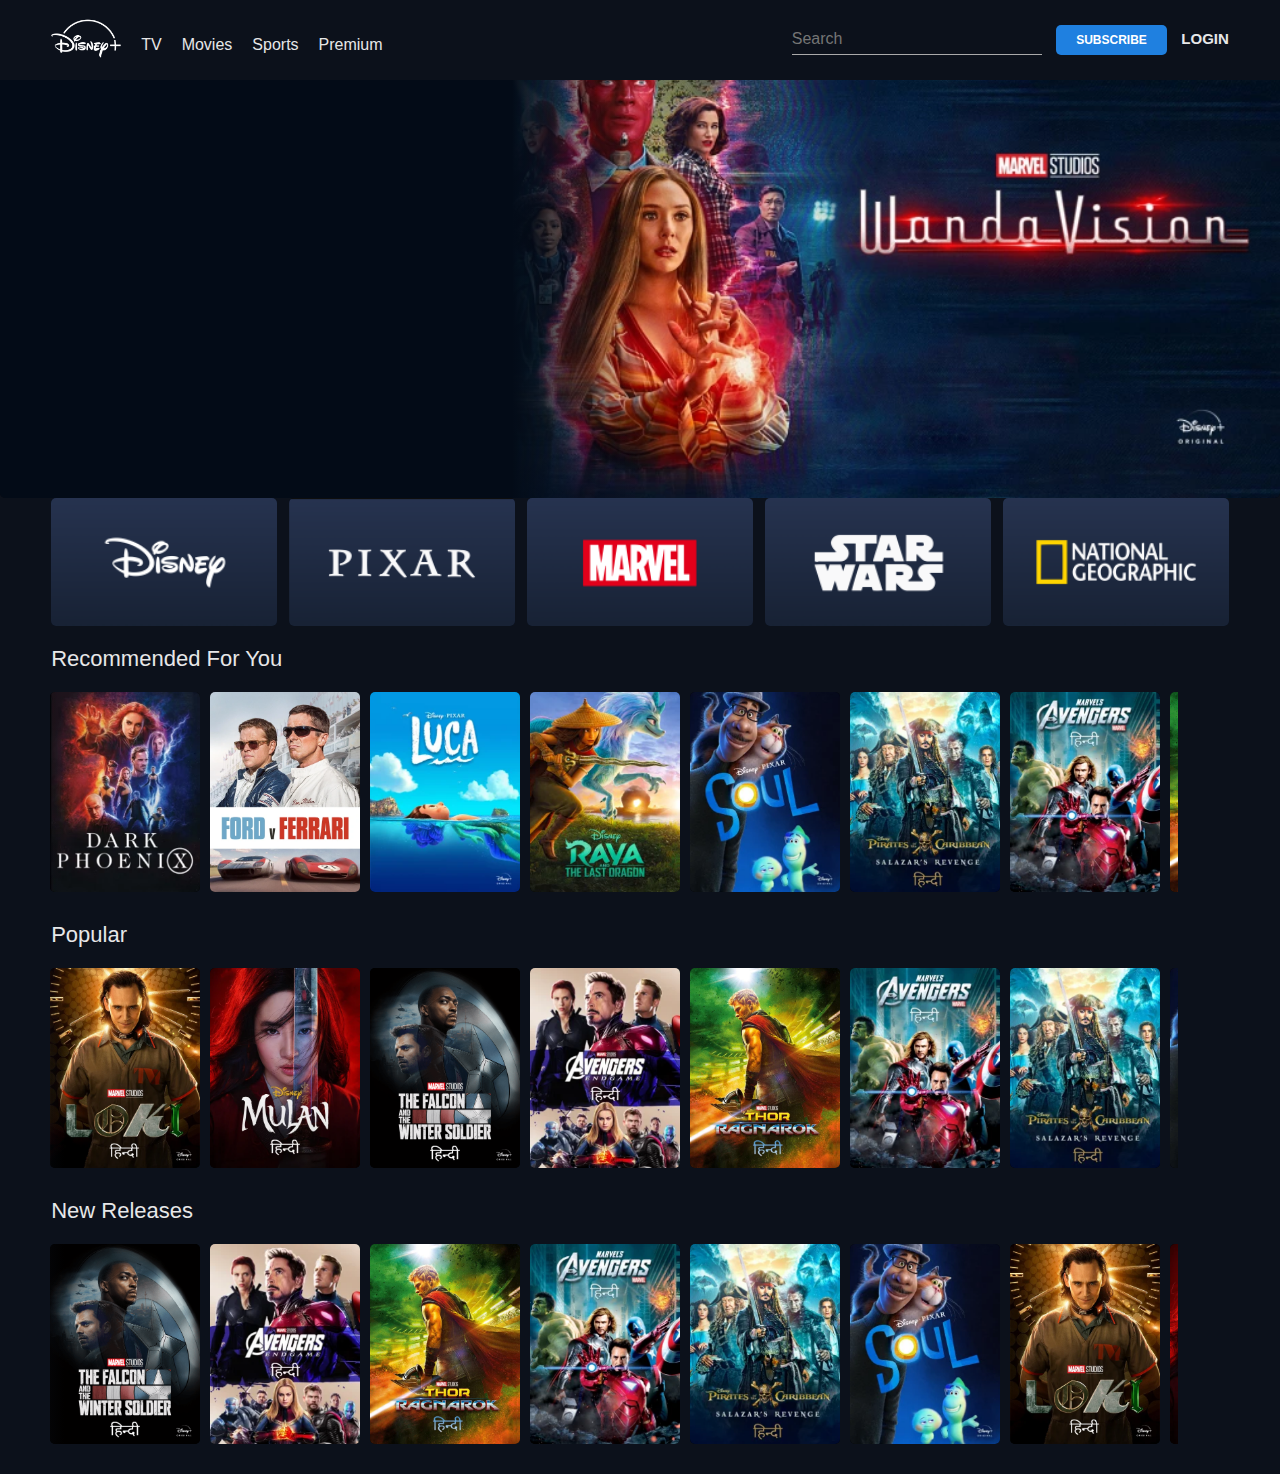
<file: index.html>
<!DOCTYPE html>
<html lang="en">
<head>
    <meta charset="UTF-8">
    <meta name="viewport" content="width=device-width, initial-scale=1.0">
    <title>Disney+</title>

    <link rel="stylesheet" href="disney+.css">
    
</head>
<body>
    
    <nav class="navbar">
        <img src="image/logo.png" class="brand-logo" alt="">
        <ul class="nav-links">
            <li class="nav-items"><a href="#">TV</a></li>
            <li class="nav-items"><a href="#">Movies</a></li>
            <li class="nav-items"><a href="#">Sports</a></li>
            <li class="nav-items"><a href="#">Premium</a></li>
        </ul>
        <div class="right-container">
            <input type="text" class="search-box" placeholder="search">
            <button class="sub-btn">subscribe</button>
            <a href="#" class="login-link">Login</a> 
        </div>
    </nav>
    <div class="caraousel-container">
        <div class="caraousel">
            <div class="slider">
                <div class="slide-content">
                </div>
                <img src="image/slider 3.PNG" alt="">
            </div>
        </div>
        <div class = "video-card-container">
            <div class="video-card">
                <img src="image/disney.PNG" class="video-card-image">
                <video src="mp4/disney.mp4" muted loop class="card-video"></video>
            </div>
            <div class="video-card">
                <img src="image/pixar.PNG" class="video-card-image">
                <video src="mp4/pixar.mp4" muted loop class="card-video"></video>
            </div>
            <div class="video-card">
                <img src="image/marvel.PNG" class="video-card-image">
                <video src="mp4/marvel.mp4" muted loop class="card-video"></video>
            </div>
            <div class="video-card">
                <img src="image/star-wars.PNG" class="video-card-image">
                <video src="mp4/star-war.mp4" muted loop class="card-video"></video>
            </div>
            <div class="video-card">
                <img src="image/geographic.PNG" class="video-card-image">
                <video src = "mp4/geographic.mp4" muted loop class="card-video"></video>
            </div>
        </div>
    </div>

    <h1 class="title">recommended for you</h1>
    <div class="movies-list">
        <button class="pre-btn"><img src="image/pre.png"></button>
        <button class="nxt-btn"><img src="image/nxt.png"></button>
        <div class="card-container">
            <div class="card">
                <img src="image/poster 12.png" class="card-img">
                <div class="card-body">
                    <h2 class="name">movie name</h2>
                    <h6 class="des">Lorem ipsum dolor sit amet consectetur</h6>
                    <button class="watchlist-btn">add to watchlist</button>   
                </div>
            </div>

            <div class="card">
                <img src="image/poster 11.png" class="card-img">
                <div class="card-body">
                    <h2 class="name">movie name</h2>
                    <h6 class="des">Lorem ipsum dolor sit amet consectetur</h6>
                    <button class="watchlist-btn">add to watchlist</button>   
                </div>
            </div>

            <div class="card">
                <img src="image/poster 10.png" class="card-img">
                <div class="card-body">
                    <h2 class="name">movie name</h2>
                    <h6 class="des">Lorem ipsum dolor sit amet consectetur</h6>
                    <button class="watchlist-btn">add to watchlist</button>   
                </div>
            </div>

            <div class="card">
                <img src="image/poster 9.png" class="card-img">
                <div class="card-body">
                    <h2 class="name">movie name</h2>
                    <h6 class="des">Lorem ipsum dolor sit amet consectetur</h6>
                    <button class="watchlist-btn">add to watchlist</button>   
                </div>
            </div>

            <div class="card">
                <img src="image/poster 8.png" class="card-img">
                <div class="card-body">
                    <h2 class="name">movie name</h2>
                    <h6 class="des">Lorem ipsum dolor sit amet consectetur</h6>
                    <button class="watchlist-btn">add to watchlist</button>   
                </div>
            </div>

            <div class="card">
                <img src="image/poster 7.png" class="card-img">
                <div class="card-body">
                    <h2 class="name">movie name</h2>
                    <h6 class="des">Lorem ipsum dolor sit amet consectetur</h6>
                    <button class="watchlist-btn">add to watchlist</button>   
                </div>
            </div>

            <div class="card">
                <img src="image/poster 6.png" class="card-img">
                <div class="card-body">
                    <h2 class="name">movie name</h2>
                    <h6 class="des">Lorem ipsum dolor sit amet consectetur</h6>
                    <button class="watchlist-btn">add to watchlist</button>   
                </div>
            </div>

            <div class="card">
                <img src="image/poster 5.png" class="card-img">
                <div class="card-body">
                    <h2 class="name">movie name</h2>
                    <h6 class="des">Lorem ipsum dolor sit amet consectetur</h6>
                    <button class="watchlist-btn">add to watchlist</button>   
                </div>
            </div>

            <div class="card">
                <img src="image/poster 4.png" class="card-img">
                <div class="card-body">
                    <h2 class="name">movie name</h2>
                    <h6 class="des">Lorem ipsum dolor sit amet consectetur</h6>
                    <button class="watchlist-btn">add to watchlist</button>   
                </div>
            </div>

            <div class="card">
                <img src="image/poster 3.png" class="card-img">
                <div class="card-body">
                    <h2 class="name">movie name</h2>
                    <h6 class="des">Lorem ipsum dolor sit amet consectetur</h6>
                    <button class="watchlist-btn">add to watchlist</button>   
                </div>
            </div>

            <div class="card">
                <img src="image/poster 2.png" class="card-img">
                <div class="card-body">
                    <h2 class="name">movie name</h2>
                    <h6 class="des">Lorem ipsum dolor sit amet consectetur</h6>
                    <button class="watchlist-btn">add to watchlist</button>   
                </div>
            </div>

            <div class="card">
                <img src="image/poster 1.png" class="card-img">
                <div class="card-body">
                    <h2 class="name">movie name</h2>
                    <h6 class="des">Lorem ipsum dolor sit amet consectetur</h6>
                    <button class="watchlist-btn">add to watchlist</button>   
                </div>
            </div>
        </div>
    </div>

    <h1 class="title">popular</h1>
    <div class="movies-list">
        <button class="pre-btn"><img src="image/pre.png"></button>
        <button class="nxt-btn"><img src="image/nxt.png"></button>
        <div class="card-container">
            <div class="card">
                <img src="image/poster 1.png" class="card-img">
                <div class="card-body">
                    <h2 class="name">movie name</h2>
                    <h6 class="des">Lorem ipsum dolor sit amet consectetur</h6>
                    <button class="watchlist-btn">add to watchlist</button>   
                </div>
            </div>

            <div class="card">
                <img src="image/poster 2.png" class="card-img">
                <div class="card-body">
                    <h2 class="name">movie name</h2>
                    <h6 class="des">Lorem ipsum dolor sit amet consectetur</h6>
                    <button class="watchlist-btn">add to watchlist</button>   
                </div>
            </div>

            <div class="card">
                <img src="image/poster 3.png" class="card-img">
                <div class="card-body">
                    <h2 class="name">movie name</h2>
                    <h6 class="des">Lorem ipsum dolor sit amet consectetur</h6>
                    <button class="watchlist-btn">add to watchlist</button>   
                </div>
            </div>

            <div class="card">
                <img src="image/poster 4.png" class="card-img">
                <div class="card-body">
                    <h2 class="name">movie name</h2>
                    <h6 class="des">Lorem ipsum dolor sit amet consectetur</h6>
                    <button class="watchlist-btn">add to watchlist</button>   
                </div>
            </div>

            <div class="card">
                <img src="image/poster 5.png" class="card-img">
                <div class="card-body">
                    <h2 class="name">movie name</h2>
                    <h6 class="des">Lorem ipsum dolor sit amet consectetur</h6>
                    <button class="watchlist-btn">add to watchlist</button>   
                </div>
            </div>

            <div class="card">
                <img src="image/poster 6.png" class="card-img">
                <div class="card-body">
                    <h2 class="name">movie name</h2>
                    <h6 class="des">Lorem ipsum dolor sit amet consectetur</h6>
                    <button class="watchlist-btn">add to watchlist</button>   
                </div>
            </div>

            <div class="card">
                <img src="image/poster 7.png" class="card-img">
                <div class="card-body">
                    <h2 class="name">movie name</h2>
                    <h6 class="des">Lorem ipsum dolor sit amet consectetur</h6>
                    <button class="watchlist-btn">add to watchlist</button>   
                </div>
            </div>

            <div class="card">
                <img src="image/poster 8.png" class="card-img">
                <div class="card-body">
                    <h2 class="name">movie name</h2>
                    <h6 class="des">Lorem ipsum dolor sit amet consectetur</h6>
                    <button class="watchlist-btn">add to watchlist</button>   
                </div>
            </div>

            <div class="card">
                <img src="image/poster 9.png" class="card-img">
                <div class="card-body">
                    <h2 class="name">movie name</h2>
                    <h6 class="des">Lorem ipsum dolor sit amet consectetur</h6>
                    <button class="watchlist-btn">add to watchlist</button>   
                </div>
            </div>

            <div class="card">
                <img src="image/poster 10.png" class="card-img">
                <div class="card-body">
                    <h2 class="name">movie name</h2>
                    <h6 class="des">Lorem ipsum dolor sit amet consectetur</h6>
                    <button class="watchlist-btn">add to watchlist</button>   
                </div>
            </div>

            <div class="card">
                <img src="image/poster 11.png" class="card-img">
                <div class="card-body">
                    <h2 class="name">movie name</h2>
                    <h6 class="des">Lorem ipsum dolor sit amet consectetur</h6>
                    <button class="watchlist-btn">add to watchlist</button>   
                </div>
            </div>

            <div class="card">
                <img src="image/poster 12.png" class="card-img">
                <div class="card-body">
                    <h2 class="name">movie name</h2>
                    <h6 class="des">Lorem ipsum dolor sit amet consectetur</h6>
                    <button class="watchlist-btn">add to watchlist</button>   
                </div>
            </div>

            <div class="card">
                <img src="image/poster 2.png" class="card-img">
                <div class="card-body">
                    <h2 class="name">movie name</h2>
                    <h6 class="des">Lorem ipsum dolor sit amet consectetur</h6>
                    <button class="watchlist-btn">add to watchlist</button>   
                </div>
            </div>

            <div class="card">
                <img src="image/poster 3.png" class="card-img">
                <div class="card-body">
                    <h2 class="name">movie name</h2>
                    <h6 class="des">Lorem ipsum dolor sit amet consectetur</h6>
                    <button class="watchlist-btn">add to watchlist</button>   
                </div>
            </div>

            <div class="card">
                <img src="image/poster 4.png" class="card-img">
                <div class="card-body">
                    <h2 class="name">movie name</h2>
                    <h6 class="des">Lorem ipsum dolor sit amet consectetur</h6>
                    <button class="watchlist-btn">add to watchlist</button>   
                </div>
            </div>

            <div class="card">
                <img src="image/poster 5.png" class="card-img">
                <div class="card-body">
                    <h2 class="name">movie name</h2>
                    <h6 class="des">Lorem ipsum dolor sit amet consectetur</h6>
                    <button class="watchlist-btn">add to watchlist</button>   
                </div>
            </div>

            <div class="card">
                <img src="image/poster 6.png" class="card-img">
                <div class="card-body">
                    <h2 class="name">movie name</h2>
                    <h6 class="des">Lorem ipsum dolor sit amet consectetur</h6>
                    <button class="watchlist-btn">add to watchlist</button>   
                </div>
            </div>

            <div class="card">
                <img src="image/poster 7.png" class="card-img">
                <div class="card-body">
                    <h2 class="name">movie name</h2>
                    <h6 class="des">Lorem ipsum dolor sit amet consectetur</h6>
                    <button class="watchlist-btn">add to watchlist</button>   
                </div>
            </div>

            <div class="card">
                <img src="image/poster 8.png" class="card-img">
                <div class="card-body">
                    <h2 class="name">movie name</h2>
                    <h6 class="des">Lorem ipsum dolor sit amet consectetur</h6>
                    <button class="watchlist-btn">add to watchlist</button>   
                </div>
            </div>

            <div class="card">
                <img src="image/poster 9.png" class="card-img">
                <div class="card-body">
                    <h2 class="name">movie name</h2>
                    <h6 class="des">Lorem ipsum dolor sit amet consectetur</h6>
                    <button class="watchlist-btn">add to watchlist</button>   
                </div>
            </div>

            <div class="card">
                <img src="image/poster 10.png" class="card-img">
                <div class="card-body">
                    <h2 class="name">movie name</h2>
                    <h6 class="des">Lorem ipsum dolor sit amet consectetur</h6>
                    <button class="watchlist-btn">add to watchlist</button>   
                </div>
            </div>

            <div class="card">
                <img src="image/poster 11.png" class="card-img">
                <div class="card-body">
                    <h2 class="name">movie name</h2>
                    <h6 class="des">Lorem ipsum dolor sit amet consectetur</h6>
                    <button class="watchlist-btn">add to watchlist</button>   
                </div>
            </div>

            <div class="card">
                <img src="image/poster 12.png" class="card-img">
                <div class="card-body">
                    <h2 class="name">movie name</h2>
                    <h6 class="des">Lorem ipsum dolor sit amet consectetur</h6>
                    <button class="watchlist-btn">add to watchlist</button>   
                </div>
            </div>
        </div>
    </div>

    <h1 class="title">new releases</h1>
    <div class="movies-list">
        <button class="pre-btn"><img src="image/pre.png"></button>
        <button class="nxt-btn"><img src="image/nxt.png"></button>
        <div class="card-container">
            <div class="card">
                <img src="image/poster 3.png" class="card-img">
                <div class="card-body">
                    <h2 class="name">movie name</h2>
                    <h6 class="des">Lorem ipsum dolor sit amet consectetur</h6>
                    <button class="watchlist-btn">add to watchlist</button>   
                </div>
            </div>

            <div class="card">
                <img src="image/poster 4.png" class="card-img">
                <div class="card-body">
                    <h2 class="name">movie name</h2>
                    <h6 class="des">Lorem ipsum dolor sit amet consectetur</h6>
                    <button class="watchlist-btn">add to watchlist</button>   
                </div>
            </div>

            <div class="card">
                <img src="image/poster 5.png" class="card-img">
                <div class="card-body">
                    <h2 class="name">movie name</h2>
                    <h6 class="des">Lorem ipsum dolor sit amet consectetur</h6>
                    <button class="watchlist-btn">add to watchlist</button>   
                </div>
            </div>

            <div class="card">
                <img src="image/poster 6.png" class="card-img">
                <div class="card-body">
                    <h2 class="name">movie name</h2>
                    <h6 class="des">Lorem ipsum dolor sit amet consectetur</h6>
                    <button class="watchlist-btn">add to watchlist</button>   
                </div>
            </div>

            <div class="card">
                <img src="image/poster 7.png" class="card-img">
                <div class="card-body">
                    <h2 class="name">movie name</h2>
                    <h6 class="des">Lorem ipsum dolor sit amet consectetur</h6>
                    <button class="watchlist-btn">add to watchlist</button>   
                </div>
            </div>

            <div class="card">
                <img src="image/poster 8.png" class="card-img">
                <div class="card-body">
                    <h2 class="name">movie name</h2>
                    <h6 class="des">Lorem ipsum dolor sit amet consectetur</h6>
                    <button class="watchlist-btn">add to watchlist</button>   
                </div>
            </div>

            <div class="card">
                <img src="image/poster 1.png" class="card-img">
                <div class="card-body">
                    <h2 class="name">movie name</h2>
                    <h6 class="des">Lorem ipsum dolor sit amet consectetur</h6>
                    <button class="watchlist-btn">add to watchlist</button>   
                </div>
            </div>

            <div class="card">
                <img src="image/poster 2.png" class="card-img">
                <div class="card-body">
                    <h2 class="name">movie name</h2>
                    <h6 class="des">Lorem ipsum dolor sit amet consectetur</h6>
                    <button class="watchlist-btn">add to watchlist</button>   
                </div>
            </div>

            <div class="card">
                <img src="image/poster 3.png" class="card-img">
                <div class="card-body">
                    <h2 class="name">movie name</h2>
                    <h6 class="des">Lorem ipsum dolor sit amet consectetur</h6>
                    <button class="watchlist-btn">add to watchlist</button>   
                </div>
            </div>

            <div class="card">
                <img src="image/poster 4.png" class="card-img">
                <div class="card-body">
                    <h2 class="name">movie name</h2>
                    <h6 class="des">Lorem ipsum dolor sit amet consectetur</h6>
                    <button class="watchlist-btn">add to watchlist</button>   
                </div>
            </div>

            <div class="card">
                <img src="image/poster 5.png" class="card-img">
                <div class="card-body">
                    <h2 class="name">movie name</h2>
                    <h6 class="des">Lorem ipsum dolor sit amet consectetur</h6>
                    <button class="watchlist-btn">add to watchlist</button>   
                </div>
            </div>

            <div class="card">
                <img src="image/poster 6.png" class="card-img">
                <div class="card-body">
                    <h2 class="name">movie name</h2>
                    <h6 class="des">Lorem ipsum dolor sit amet consectetur</h6>
                    <button class="watchlist-btn">add to watchlist</button>   
                </div>
            </div>

            <div class="card">
                <img src="image/poster 7.png" class="card-img">
                <div class="card-body">
                    <h2 class="name">movie name</h2>
                    <h6 class="des">Lorem ipsum dolor sit amet consectetur</h6>
                    <button class="watchlist-btn">add to watchlist</button>   
                </div>
            </div>

            <div class="card">
                <img src="image/poster 8.png" class="card-img">
                <div class="card-body">
                    <h2 class="name">movie name</h2>
                    <h6 class="des">Lorem ipsum dolor sit amet consectetur</h6>
                    <button class="watchlist-btn">add to watchlist</button>   
                </div>
            </div>

            <div class="card">
                <img src="image/poster 3.png" class="card-img">
                <div class="card-body">
                    <h2 class="name">movie name</h2>
                    <h6 class="des">Lorem ipsum dolor sit amet consectetur</h6>
                    <button class="watchlist-btn">add to watchlist</button>   
                </div>
            </div>

            <div class="card">
                <img src="image/poster 2.png" class="card-img">
                <div class="card-body">
                    <h2 class="name">movie name</h2>
                    <h6 class="des">Lorem ipsum dolor sit amet consectetur</h6>
                    <button class="watchlist-btn">add to watchlist</button>   
                </div>
            </div>

            <div class="card">
                <img src="image/poster 1.png" class="card-img">
                <div class="card-body">
                    <h2 class="name">movie name</h2>
                    <h6 class="des">Lorem ipsum dolor sit amet consectetur</h6>
                    <button class="watchlist-btn">add to watchlist</button>   
                </div>
            </div>

            <div class="card">
                <img src="image/poster 12.png" class="card-img">
                <div class="card-body">
                    <h2 class="name">movie name</h2>
                    <h6 class="des">Lorem ipsum dolor sit amet consectetur</h6>
                    <button class="watchlist-btn">add to watchlist</button>   
                </div>
            </div>

            <div class="card">
                <img src="image/poster 11.png" class="card-img">
                <div class="card-body">
                    <h2 class="name">movie name</h2>
                    <h6 class="des">Lorem ipsum dolor sit amet consectetur</h6>
                    <button class="watchlist-btn">add to watchlist</button>   
                </div>
            </div>

            <div class="card">
                <img src="image/poster 10.png" class="card-img">
                <div class="card-body">
                    <h2 class="name">movie name</h2>
                    <h6 class="des">Lorem ipsum dolor sit amet consectetur</h6>
                    <button class="watchlist-btn">add to watchlist</button>   
                </div>
            </div>

            <div class="card">
                <img src="image/poster 9.png" class="card-img">
                <div class="card-body">
                    <h2 class="name">movie name</h2>
                    <h6 class="des">Lorem ipsum dolor sit amet consectetur</h6>
                    <button class="watchlist-btn">add to watchlist</button>   
                </div>
            </div>
        </div>
    </div>
    <script src = "index.js" defer></script>

</body>
</html>
</file>
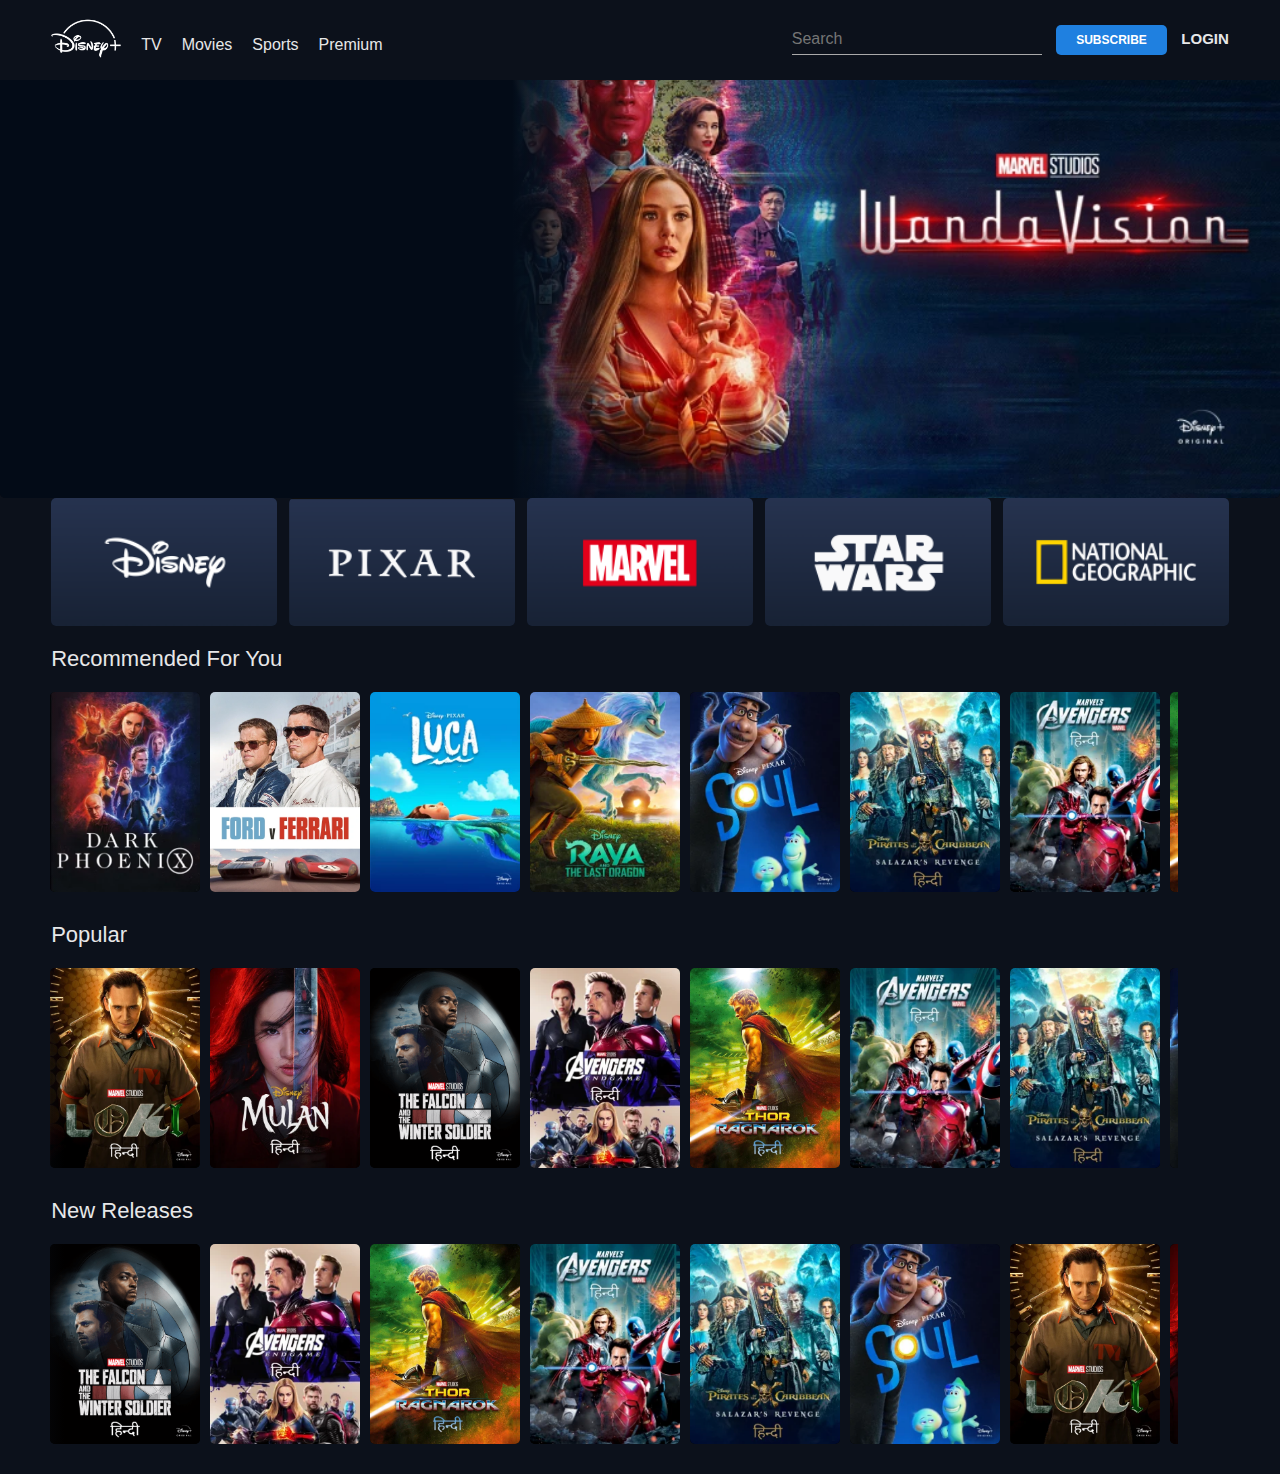
<file: disney+.html>
<!DOCTYPE html>
<html lang="en">
<head>
    <meta charset="UTF-8">
    <meta name="viewport" content="width=device-width, initial-scale=1.0">
    <title>Disney+</title>

    <link rel="stylesheet" href="disney+.css">
    
</head>
<body>
    
    <nav class="navbar">
        <img src="image/logo.png" class="brand-logo" alt="">
        <ul class="nav-links">
            <li class="nav-items"><a href="#">TV</a></li>
            <li class="nav-items"><a href="#">Movies</a></li>
            <li class="nav-items"><a href="#">Sports</a></li>
            <li class="nav-items"><a href="#">Premium</a></li>
        </ul>
        <div class="right-container">
            <input type="text" class="search-box" placeholder="search">
            <button class="sub-btn">subscribe</button>
            <a href="#" class="login-link">Login</a> 
        </div>
    </nav>
    <div class="caraousel-container">
        <div class="caraousel">
            <div class="slider">
                <div class="slide-content">
                </div>
                <img src="image/slider 3.PNG" alt="">
            </div>
        </div>
        <div class = "video-card-container">
            <div class="video-card">
                <img src="image/disney.PNG" class="video-card-image">
                <video src="mp4/disney.mp4" muted loop class="card-video"></video>
            </div>
            <div class="video-card">
                <img src="image/pixar.PNG" class="video-card-image">
                <video src="mp4/pixar.mp4" muted loop class="card-video"></video>
            </div>
            <div class="video-card">
                <img src="image/marvel.PNG" class="video-card-image">
                <video src="mp4/marvel.mp4" muted loop class="card-video"></video>
            </div>
            <div class="video-card">
                <img src="image/star-wars.PNG" class="video-card-image">
                <video src="mp4/star-war.mp4" muted loop class="card-video"></video>
            </div>
            <div class="video-card">
                <img src="image/geographic.PNG" class="video-card-image">
                <video src = "mp4/geographic.mp4" muted loop class="card-video"></video>
            </div>
        </div>
    </div>

    <h1 class="title">recommended for you</h1>
    <div class="movies-list">
        <button class="pre-btn"><img src="image/pre.png"></button>
        <button class="nxt-btn"><img src="image/nxt.png"></button>
        <div class="card-container">
            <div class="card">
                <img src="image/poster 12.png" class="card-img">
                <div class="card-body">
                    <h2 class="name">movie name</h2>
                    <h6 class="des">Lorem ipsum dolor sit amet consectetur</h6>
                    <button class="watchlist-btn">add to watchlist</button>   
                </div>
            </div>

            <div class="card">
                <img src="image/poster 11.png" class="card-img">
                <div class="card-body">
                    <h2 class="name">movie name</h2>
                    <h6 class="des">Lorem ipsum dolor sit amet consectetur</h6>
                    <button class="watchlist-btn">add to watchlist</button>   
                </div>
            </div>

            <div class="card">
                <img src="image/poster 10.png" class="card-img">
                <div class="card-body">
                    <h2 class="name">movie name</h2>
                    <h6 class="des">Lorem ipsum dolor sit amet consectetur</h6>
                    <button class="watchlist-btn">add to watchlist</button>   
                </div>
            </div>

            <div class="card">
                <img src="image/poster 9.png" class="card-img">
                <div class="card-body">
                    <h2 class="name">movie name</h2>
                    <h6 class="des">Lorem ipsum dolor sit amet consectetur</h6>
                    <button class="watchlist-btn">add to watchlist</button>   
                </div>
            </div>

            <div class="card">
                <img src="image/poster 8.png" class="card-img">
                <div class="card-body">
                    <h2 class="name">movie name</h2>
                    <h6 class="des">Lorem ipsum dolor sit amet consectetur</h6>
                    <button class="watchlist-btn">add to watchlist</button>   
                </div>
            </div>

            <div class="card">
                <img src="image/poster 7.png" class="card-img">
                <div class="card-body">
                    <h2 class="name">movie name</h2>
                    <h6 class="des">Lorem ipsum dolor sit amet consectetur</h6>
                    <button class="watchlist-btn">add to watchlist</button>   
                </div>
            </div>

            <div class="card">
                <img src="image/poster 6.png" class="card-img">
                <div class="card-body">
                    <h2 class="name">movie name</h2>
                    <h6 class="des">Lorem ipsum dolor sit amet consectetur</h6>
                    <button class="watchlist-btn">add to watchlist</button>   
                </div>
            </div>

            <div class="card">
                <img src="image/poster 5.png" class="card-img">
                <div class="card-body">
                    <h2 class="name">movie name</h2>
                    <h6 class="des">Lorem ipsum dolor sit amet consectetur</h6>
                    <button class="watchlist-btn">add to watchlist</button>   
                </div>
            </div>

            <div class="card">
                <img src="image/poster 4.png" class="card-img">
                <div class="card-body">
                    <h2 class="name">movie name</h2>
                    <h6 class="des">Lorem ipsum dolor sit amet consectetur</h6>
                    <button class="watchlist-btn">add to watchlist</button>   
                </div>
            </div>

            <div class="card">
                <img src="image/poster 3.png" class="card-img">
                <div class="card-body">
                    <h2 class="name">movie name</h2>
                    <h6 class="des">Lorem ipsum dolor sit amet consectetur</h6>
                    <button class="watchlist-btn">add to watchlist</button>   
                </div>
            </div>

            <div class="card">
                <img src="image/poster 2.png" class="card-img">
                <div class="card-body">
                    <h2 class="name">movie name</h2>
                    <h6 class="des">Lorem ipsum dolor sit amet consectetur</h6>
                    <button class="watchlist-btn">add to watchlist</button>   
                </div>
            </div>

            <div class="card">
                <img src="image/poster 1.png" class="card-img">
                <div class="card-body">
                    <h2 class="name">movie name</h2>
                    <h6 class="des">Lorem ipsum dolor sit amet consectetur</h6>
                    <button class="watchlist-btn">add to watchlist</button>   
                </div>
            </div>
        </div>
    </div>

    <h1 class="title">popular</h1>
    <div class="movies-list">
        <button class="pre-btn"><img src="image/pre.png"></button>
        <button class="nxt-btn"><img src="image/nxt.png"></button>
        <div class="card-container">
            <div class="card">
                <img src="image/poster 1.png" class="card-img">
                <div class="card-body">
                    <h2 class="name">movie name</h2>
                    <h6 class="des">Lorem ipsum dolor sit amet consectetur</h6>
                    <button class="watchlist-btn">add to watchlist</button>   
                </div>
            </div>

            <div class="card">
                <img src="image/poster 2.png" class="card-img">
                <div class="card-body">
                    <h2 class="name">movie name</h2>
                    <h6 class="des">Lorem ipsum dolor sit amet consectetur</h6>
                    <button class="watchlist-btn">add to watchlist</button>   
                </div>
            </div>

            <div class="card">
                <img src="image/poster 3.png" class="card-img">
                <div class="card-body">
                    <h2 class="name">movie name</h2>
                    <h6 class="des">Lorem ipsum dolor sit amet consectetur</h6>
                    <button class="watchlist-btn">add to watchlist</button>   
                </div>
            </div>

            <div class="card">
                <img src="image/poster 4.png" class="card-img">
                <div class="card-body">
                    <h2 class="name">movie name</h2>
                    <h6 class="des">Lorem ipsum dolor sit amet consectetur</h6>
                    <button class="watchlist-btn">add to watchlist</button>   
                </div>
            </div>

            <div class="card">
                <img src="image/poster 5.png" class="card-img">
                <div class="card-body">
                    <h2 class="name">movie name</h2>
                    <h6 class="des">Lorem ipsum dolor sit amet consectetur</h6>
                    <button class="watchlist-btn">add to watchlist</button>   
                </div>
            </div>

            <div class="card">
                <img src="image/poster 6.png" class="card-img">
                <div class="card-body">
                    <h2 class="name">movie name</h2>
                    <h6 class="des">Lorem ipsum dolor sit amet consectetur</h6>
                    <button class="watchlist-btn">add to watchlist</button>   
                </div>
            </div>

            <div class="card">
                <img src="image/poster 7.png" class="card-img">
                <div class="card-body">
                    <h2 class="name">movie name</h2>
                    <h6 class="des">Lorem ipsum dolor sit amet consectetur</h6>
                    <button class="watchlist-btn">add to watchlist</button>   
                </div>
            </div>

            <div class="card">
                <img src="image/poster 8.png" class="card-img">
                <div class="card-body">
                    <h2 class="name">movie name</h2>
                    <h6 class="des">Lorem ipsum dolor sit amet consectetur</h6>
                    <button class="watchlist-btn">add to watchlist</button>   
                </div>
            </div>

            <div class="card">
                <img src="image/poster 9.png" class="card-img">
                <div class="card-body">
                    <h2 class="name">movie name</h2>
                    <h6 class="des">Lorem ipsum dolor sit amet consectetur</h6>
                    <button class="watchlist-btn">add to watchlist</button>   
                </div>
            </div>

            <div class="card">
                <img src="image/poster 10.png" class="card-img">
                <div class="card-body">
                    <h2 class="name">movie name</h2>
                    <h6 class="des">Lorem ipsum dolor sit amet consectetur</h6>
                    <button class="watchlist-btn">add to watchlist</button>   
                </div>
            </div>

            <div class="card">
                <img src="image/poster 11.png" class="card-img">
                <div class="card-body">
                    <h2 class="name">movie name</h2>
                    <h6 class="des">Lorem ipsum dolor sit amet consectetur</h6>
                    <button class="watchlist-btn">add to watchlist</button>   
                </div>
            </div>

            <div class="card">
                <img src="image/poster 12.png" class="card-img">
                <div class="card-body">
                    <h2 class="name">movie name</h2>
                    <h6 class="des">Lorem ipsum dolor sit amet consectetur</h6>
                    <button class="watchlist-btn">add to watchlist</button>   
                </div>
            </div>

            <div class="card">
                <img src="image/poster 2.png" class="card-img">
                <div class="card-body">
                    <h2 class="name">movie name</h2>
                    <h6 class="des">Lorem ipsum dolor sit amet consectetur</h6>
                    <button class="watchlist-btn">add to watchlist</button>   
                </div>
            </div>

            <div class="card">
                <img src="image/poster 3.png" class="card-img">
                <div class="card-body">
                    <h2 class="name">movie name</h2>
                    <h6 class="des">Lorem ipsum dolor sit amet consectetur</h6>
                    <button class="watchlist-btn">add to watchlist</button>   
                </div>
            </div>

            <div class="card">
                <img src="image/poster 4.png" class="card-img">
                <div class="card-body">
                    <h2 class="name">movie name</h2>
                    <h6 class="des">Lorem ipsum dolor sit amet consectetur</h6>
                    <button class="watchlist-btn">add to watchlist</button>   
                </div>
            </div>

            <div class="card">
                <img src="image/poster 5.png" class="card-img">
                <div class="card-body">
                    <h2 class="name">movie name</h2>
                    <h6 class="des">Lorem ipsum dolor sit amet consectetur</h6>
                    <button class="watchlist-btn">add to watchlist</button>   
                </div>
            </div>

            <div class="card">
                <img src="image/poster 6.png" class="card-img">
                <div class="card-body">
                    <h2 class="name">movie name</h2>
                    <h6 class="des">Lorem ipsum dolor sit amet consectetur</h6>
                    <button class="watchlist-btn">add to watchlist</button>   
                </div>
            </div>

            <div class="card">
                <img src="image/poster 7.png" class="card-img">
                <div class="card-body">
                    <h2 class="name">movie name</h2>
                    <h6 class="des">Lorem ipsum dolor sit amet consectetur</h6>
                    <button class="watchlist-btn">add to watchlist</button>   
                </div>
            </div>

            <div class="card">
                <img src="image/poster 8.png" class="card-img">
                <div class="card-body">
                    <h2 class="name">movie name</h2>
                    <h6 class="des">Lorem ipsum dolor sit amet consectetur</h6>
                    <button class="watchlist-btn">add to watchlist</button>   
                </div>
            </div>

            <div class="card">
                <img src="image/poster 9.png" class="card-img">
                <div class="card-body">
                    <h2 class="name">movie name</h2>
                    <h6 class="des">Lorem ipsum dolor sit amet consectetur</h6>
                    <button class="watchlist-btn">add to watchlist</button>   
                </div>
            </div>

            <div class="card">
                <img src="image/poster 10.png" class="card-img">
                <div class="card-body">
                    <h2 class="name">movie name</h2>
                    <h6 class="des">Lorem ipsum dolor sit amet consectetur</h6>
                    <button class="watchlist-btn">add to watchlist</button>   
                </div>
            </div>

            <div class="card">
                <img src="image/poster 11.png" class="card-img">
                <div class="card-body">
                    <h2 class="name">movie name</h2>
                    <h6 class="des">Lorem ipsum dolor sit amet consectetur</h6>
                    <button class="watchlist-btn">add to watchlist</button>   
                </div>
            </div>

            <div class="card">
                <img src="image/poster 12.png" class="card-img">
                <div class="card-body">
                    <h2 class="name">movie name</h2>
                    <h6 class="des">Lorem ipsum dolor sit amet consectetur</h6>
                    <button class="watchlist-btn">add to watchlist</button>   
                </div>
            </div>
        </div>
    </div>

    <h1 class="title">new releases</h1>
    <div class="movies-list">
        <button class="pre-btn"><img src="image/pre.png"></button>
        <button class="nxt-btn"><img src="image/nxt.png"></button>
        <div class="card-container">
            <div class="card">
                <img src="image/poster 3.png" class="card-img">
                <div class="card-body">
                    <h2 class="name">movie name</h2>
                    <h6 class="des">Lorem ipsum dolor sit amet consectetur</h6>
                    <button class="watchlist-btn">add to watchlist</button>   
                </div>
            </div>

            <div class="card">
                <img src="image/poster 4.png" class="card-img">
                <div class="card-body">
                    <h2 class="name">movie name</h2>
                    <h6 class="des">Lorem ipsum dolor sit amet consectetur</h6>
                    <button class="watchlist-btn">add to watchlist</button>   
                </div>
            </div>

            <div class="card">
                <img src="image/poster 5.png" class="card-img">
                <div class="card-body">
                    <h2 class="name">movie name</h2>
                    <h6 class="des">Lorem ipsum dolor sit amet consectetur</h6>
                    <button class="watchlist-btn">add to watchlist</button>   
                </div>
            </div>

            <div class="card">
                <img src="image/poster 6.png" class="card-img">
                <div class="card-body">
                    <h2 class="name">movie name</h2>
                    <h6 class="des">Lorem ipsum dolor sit amet consectetur</h6>
                    <button class="watchlist-btn">add to watchlist</button>   
                </div>
            </div>

            <div class="card">
                <img src="image/poster 7.png" class="card-img">
                <div class="card-body">
                    <h2 class="name">movie name</h2>
                    <h6 class="des">Lorem ipsum dolor sit amet consectetur</h6>
                    <button class="watchlist-btn">add to watchlist</button>   
                </div>
            </div>

            <div class="card">
                <img src="image/poster 8.png" class="card-img">
                <div class="card-body">
                    <h2 class="name">movie name</h2>
                    <h6 class="des">Lorem ipsum dolor sit amet consectetur</h6>
                    <button class="watchlist-btn">add to watchlist</button>   
                </div>
            </div>

            <div class="card">
                <img src="image/poster 1.png" class="card-img">
                <div class="card-body">
                    <h2 class="name">movie name</h2>
                    <h6 class="des">Lorem ipsum dolor sit amet consectetur</h6>
                    <button class="watchlist-btn">add to watchlist</button>   
                </div>
            </div>

            <div class="card">
                <img src="image/poster 2.png" class="card-img">
                <div class="card-body">
                    <h2 class="name">movie name</h2>
                    <h6 class="des">Lorem ipsum dolor sit amet consectetur</h6>
                    <button class="watchlist-btn">add to watchlist</button>   
                </div>
            </div>

            <div class="card">
                <img src="image/poster 3.png" class="card-img">
                <div class="card-body">
                    <h2 class="name">movie name</h2>
                    <h6 class="des">Lorem ipsum dolor sit amet consectetur</h6>
                    <button class="watchlist-btn">add to watchlist</button>   
                </div>
            </div>

            <div class="card">
                <img src="image/poster 4.png" class="card-img">
                <div class="card-body">
                    <h2 class="name">movie name</h2>
                    <h6 class="des">Lorem ipsum dolor sit amet consectetur</h6>
                    <button class="watchlist-btn">add to watchlist</button>   
                </div>
            </div>

            <div class="card">
                <img src="image/poster 5.png" class="card-img">
                <div class="card-body">
                    <h2 class="name">movie name</h2>
                    <h6 class="des">Lorem ipsum dolor sit amet consectetur</h6>
                    <button class="watchlist-btn">add to watchlist</button>   
                </div>
            </div>

            <div class="card">
                <img src="image/poster 6.png" class="card-img">
                <div class="card-body">
                    <h2 class="name">movie name</h2>
                    <h6 class="des">Lorem ipsum dolor sit amet consectetur</h6>
                    <button class="watchlist-btn">add to watchlist</button>   
                </div>
            </div>

            <div class="card">
                <img src="image/poster 7.png" class="card-img">
                <div class="card-body">
                    <h2 class="name">movie name</h2>
                    <h6 class="des">Lorem ipsum dolor sit amet consectetur</h6>
                    <button class="watchlist-btn">add to watchlist</button>   
                </div>
            </div>

            <div class="card">
                <img src="image/poster 8.png" class="card-img">
                <div class="card-body">
                    <h2 class="name">movie name</h2>
                    <h6 class="des">Lorem ipsum dolor sit amet consectetur</h6>
                    <button class="watchlist-btn">add to watchlist</button>   
                </div>
            </div>

            <div class="card">
                <img src="image/poster 3.png" class="card-img">
                <div class="card-body">
                    <h2 class="name">movie name</h2>
                    <h6 class="des">Lorem ipsum dolor sit amet consectetur</h6>
                    <button class="watchlist-btn">add to watchlist</button>   
                </div>
            </div>

            <div class="card">
                <img src="image/poster 2.png" class="card-img">
                <div class="card-body">
                    <h2 class="name">movie name</h2>
                    <h6 class="des">Lorem ipsum dolor sit amet consectetur</h6>
                    <button class="watchlist-btn">add to watchlist</button>   
                </div>
            </div>

            <div class="card">
                <img src="image/poster 1.png" class="card-img">
                <div class="card-body">
                    <h2 class="name">movie name</h2>
                    <h6 class="des">Lorem ipsum dolor sit amet consectetur</h6>
                    <button class="watchlist-btn">add to watchlist</button>   
                </div>
            </div>

            <div class="card">
                <img src="image/poster 12.png" class="card-img">
                <div class="card-body">
                    <h2 class="name">movie name</h2>
                    <h6 class="des">Lorem ipsum dolor sit amet consectetur</h6>
                    <button class="watchlist-btn">add to watchlist</button>   
                </div>
            </div>

            <div class="card">
                <img src="image/poster 11.png" class="card-img">
                <div class="card-body">
                    <h2 class="name">movie name</h2>
                    <h6 class="des">Lorem ipsum dolor sit amet consectetur</h6>
                    <button class="watchlist-btn">add to watchlist</button>   
                </div>
            </div>

            <div class="card">
                <img src="image/poster 10.png" class="card-img">
                <div class="card-body">
                    <h2 class="name">movie name</h2>
                    <h6 class="des">Lorem ipsum dolor sit amet consectetur</h6>
                    <button class="watchlist-btn">add to watchlist</button>   
                </div>
            </div>

            <div class="card">
                <img src="image/poster 9.png" class="card-img">
                <div class="card-body">
                    <h2 class="name">movie name</h2>
                    <h6 class="des">Lorem ipsum dolor sit amet consectetur</h6>
                    <button class="watchlist-btn">add to watchlist</button>   
                </div>
            </div>
        </div>
    </div>
    <script src = "index.js" defer></script>

</body>
</html>
</file>
<file: disney+.css>
*{
    margin:0;
    padding: 0;
    box-sizing: border-box;
}

body{
    width: 100%;
    background: #0c111b;
    position: relative;
    font-family: roboto,sans-serif;
}

.navbar{
    width: 100%;
    height:80px;
    position:fixed;
    top: 0;
    left:0;
    padding: 0 4%;
    background: #0c111b;
    z-index: 9;
    display: flex;
    align-items: center;
}

.brand-logo{
    height: 70px;
}

.nav-links{
    margin-top: 10px;
    display: flex;
    list-style: none;
}

.nav-items a{
    text-decoration: none;
    margin-left: 20px;
    text-transform: capitalize;
    color: #fff;
    opacity: 0.9;
}

.right-container{
    display: block;
    margin-left:auto;
}

.search-box{
    border:none;
    border-bottom: 1px solid #aaa;
    background: transparent;
    outline:none;
    height: 30px;
    color: #fff;
    width: 250px;
    text-transform: capitalize;
    font-size: 16px;
    font-weight: 500;
    transition:0.5s;
}

.search-box:focus{
    width: 400px;
    border-color: #1f80e0;
}

.sub-btn{
    background: #1f80e0;
    height: 30px;
    padding: 0 20px;
    color:#fff;
    border-radius: 5px;
    border:none;
    outline:none;
    text-transform: uppercase;
    font-weight: 700;
    font-size: 12px;
    margin: 0 10px;
}

.login-link{
    color:#fff;
    opacity: 0.9;
    text-transform: uppercase;
    font-size: 15px;
    font-weight: 700;
    text-decoration: none;
}

.carousel-container{
    position:relative;
    width:100px;
    height: 450px;
    padding: 20px 0;
    overflow-x:hidden;
    margin-top:80px;
}

.carousel-container{
    position: relative;
    width: 100%;
    height: 450px;
    padding: 20px 0;
    overflow-x: hidden;
    margin-top: 80px;
}

.carousel{
    display: flex;
    width: 92%;
    height: 100%;
    position: relative;
    margin: auto;
}

.slider{
    flex: 0 0 auto;
    margin-right: 30px;
    position: relative;
    background: rgba(0, 0, 0,0.5);
    border-radius: 5px;
    width: 100%;
    height: 100%;
    left: 0;
    transition: 1s;
    overflow: hidden;
}

.slider img{
    width: 70%;
    min-height: 100%;
    object-fit: cover;
    display: block;
    margin-left: auto;
}

.slide-content{
    position: absolute;
    width: 50%;
    height: 100%;
    z-index: 2;
    background: linear-gradient(to right, #030b17 80%, #0c111b00);
    color: #fff;
}

.movie-title{
    padding-left: 50px;
    text-transform: capitalize;
    margin-top: 80px;
}


.video-card-container{
    position: relative;
    width : 92%;
    margin:auto;
    height: 10vw;
    display: flex;
    margin-bottom:20px;
    justify-content: space-between;
}

.video-card{
    position: relative;
    min-width: calc(100%/5 - 10px);
    width: calc(100%/5 - 10px);
    height: 100%;
    border-radius: 5px;
    overflow: hidden;
    background: #030b17;
}

.video-card-image, 
.card-video{
    width: 100%;
    height: 100%;
    object-fit: cover;
}

.card-video{
    position: absolute;
}

.video-card:hover .video-card-image{
    display: none;
}

.title{
    color:#fff;
    opacity: 0.9;
    padding-left: 4%;
    text-transform: capitalize;
    font-size: 22px;
    font-weight: 500;
}

.movies-list{
    width: 100%;
    height: 220px;
    position: relative;
    margin: 10px 0 20px;
}

.card-container{
    position: absolute;
    width: 92%;
    padding-left: 50px;
    height: 220px;
    display: flex;
    margin: 0 auto;
    align-items: center;
    overflow-x: auto;
    overflow-y: visible;
    scroll-behavior: smooth;
}

.card-container::-webkit-scrollbar{
    display: none;
}

.card{
    position: relative;
    min-width: 150px;
    width: 150px;
    height: 200px;
    border-radius: 5px;
    overflow: hidden;
    margin-right: 10px;
    transition: .5s;
    background: #000;
}

.card-img{
    width: 100%;
    height: 100%;
    object-fit: cover;
}

.card:hover{
    transform: scale(1.1);
}

.card:hover .card-body{
    opacity: 1;
}
.card-body{
    opacity: 0;
    width: 100%;
    height: 100%;
    position: absolute;
    top: 0;
    left: 0;
    z-index: 2;
    background: linear-gradient(to bottom, rgba(4, 8, 15, 0), #192133 90%);
    padding: 10px;
    transform: 0.5s;
}
.name{
    color: #fff;
    font-size: 15px;
    font-weight: 500;
    text-transform: capitalize;
    margin-top: 60%;
}

.des{
    color: #fff;
    opacity: 0.8;
    margin: 5px p;
    font-weight: 500;
    font-size: 12px;
}

.watchlist-btn{
    position: relative;
    width: 100%;
    text-transform: capitalize;
    background: none;
    border: none;
    font-weight: 500;
    text-align: right;
    color: rgba(255, 255, 255, 0.5);
    margin: 5px 0;
    cursor: pointer;
    padding: 10px 5px;
    border-radius: 5px;

}

.watchlist-btn::before{
    content: '';
    position:absolute;
    top: 0;
    left: -5px;
    height: 35px;
    width: 35px;
    background-image: url(image/add.png);
    background-size: cover;
    transform: scale(0.4);
}

.watchlist-btn:hover{
    color: #fff;
    background: rgba(255, 255, 255, 0.1);
}

.pre-btn, .nxt-btn{
    position: absolute;
    top: 0;
    width: 5%;
    height: 100%;
    z-index: 2;
    border: none;
    cursor: pointer;
    outline: none;
}

.pre-btn{
    left:0;
    background: linear-gradient(to right, #0c111b 0%, #0c111b00);
}

.nxt-btn{
    right:0;
    background: linear-gradient(to left, #0c111b 0%, #0c111b00);
}

.nxt-btn img,
.pre-btn img{
    width: 15px;
    height: 20px;
    opacity: 0;
}

.pre-btn:hover img,
.nxt-btn:hover img{
    opacity: 1;
}
</file>
